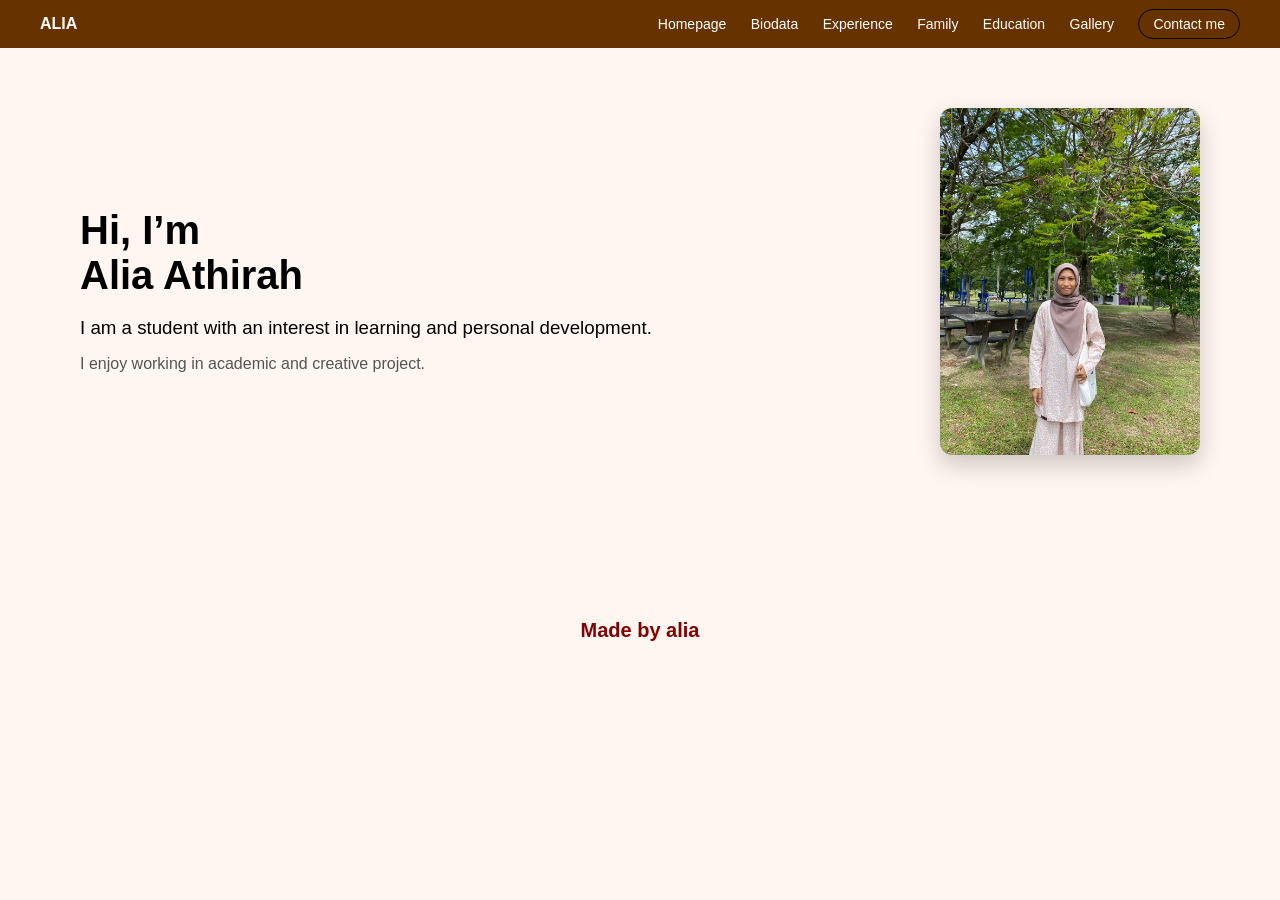
<file: indv assign/index.html>
<html>

<head>

  <title>welcome!</title>
  <link rel="stylesheet" href="style.css" />
</head>

<body>

  <header class="navbar">
    <div class="logo">ALIA</div>
    <nav>
      <a href="index.html">Homepage</a>
	  <a href="Biodata.html">Biodata</a>
      <a href="Experience.html">Experience</a>
	  <a href="Family.html">Family</a>
      <a href="Education.html">Education</a>
      <a href="Gallery.html">Gallery</a>
	  <a href="Contact.html"class="btn">Contact me</a>
     
    </nav>
	
  </header>

  <section class="hero">
    <div class="hero-text">
      <h1>Hi, I’m <br><span>Alia Athirah </span></h1>
      <h3>I am a student with an interest in learning and personal development. <span class="highlight"></span></h3>
	  <p>I enjoy working in academic and creative project.</p>
    </div>

    <div class="hero-image">
      <img src="personal pic.jpeg" alt="Profile Photo">
    </div>
  </section>
  <br><br>
  
  <footer class="footer">
	<br>
	 <p style="text-align:center; padding:30px; font-size:20px; color:#800000"><b>Made by alia</b></p>
	 
	</footer>
	
<script>
	alert("welcome to my website hehe");
	   
</script>

</body>
</html>
</file>
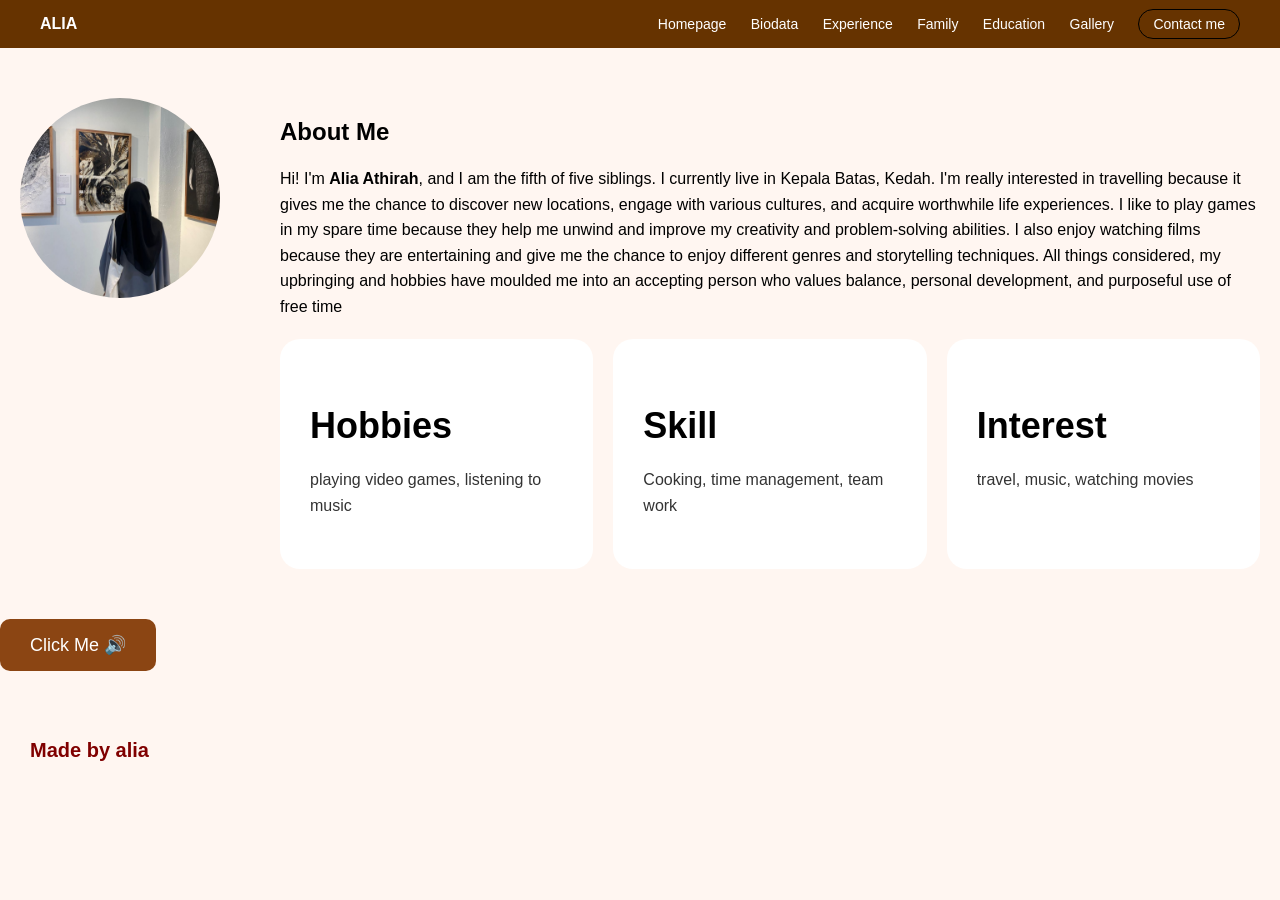
<file: indv assign/Biodata.html>
<html>

<head>

    <title>About Me</title>
    <link rel="stylesheet" href="style.css">
</head>
<body>
     <header class="navbar">
    <div class="logo">ALIA</div>
    <nav>
      <a href="index.html">Homepage</a>
	  <a href="Biodata.html">Biodata</a>
      <a href="Experience.html">Experience</a>
	  <a href="Family.html">Family</a>
      <a href="Education.html">Education</a>
      <a href="Gallery.html">Gallery</a>
	  <a href="Contact.html"class="btn">Contact me</a>     
    </nav>
</body>
  </header>

    <main>
        <section class="about-me">
            <div class="profile-pic">
                <img src="personal pic2.jpeg" alt="Profile Picture">
            </div>
            <div class="about-text">
                <h1>About Me</h1>
                <p>Hi! I'm <strong>Alia Athirah</strong>, and I am the fifth of five siblings. I currently live in Kepala Batas, Kedah. I'm really interested in travelling because it gives me the chance to discover new locations, engage with various cultures, and acquire worthwhile life experiences. I like to play games in my spare time because they help me unwind and improve my creativity and problem-solving abilities. I also enjoy watching films because they are entertaining and give me the chance to enjoy different genres and storytelling techniques. All things considered, my upbringing and hobbies have moulded me into an accepting person who values balance, personal development, and purposeful use of free time</p>

                <div class="skills-cards">
                    <div class="card">
                        <h3>Hobbies</h3>
                        <p>playing video games, listening to music</p>
                    </div>
                    <div class="card">
                        <h3>Skill</h3>
                        <p>Cooking, time management, team work</p>
                    </div>
                    <div class="card">
                        <h3>Interest</h3>
                        <p>travel, music, watching movies</p>
                    </div>
                </div>
            </div>
        </section>
    </main>
	
	<button class="sound-btn" onclick="playSound()">Click Me 🔊</button>

    <audio id="clickSound">
        <source src="music.mp3" type="audio/mpeg">
    </audio>

    <script>
        function playSound() {
            const sound = document.getElementById("clickSound");
            sound.currentTime = 0; // restart sound
            sound.play();
        }
    </script>

</body>
</html>

    <footer class="footer">
	<br>
	 <p style="text-align:left; padding:30px; font-size:20px; color:#800000"><b>Made by alia</b></p>
	</footer>
</body>
</html>
</file>
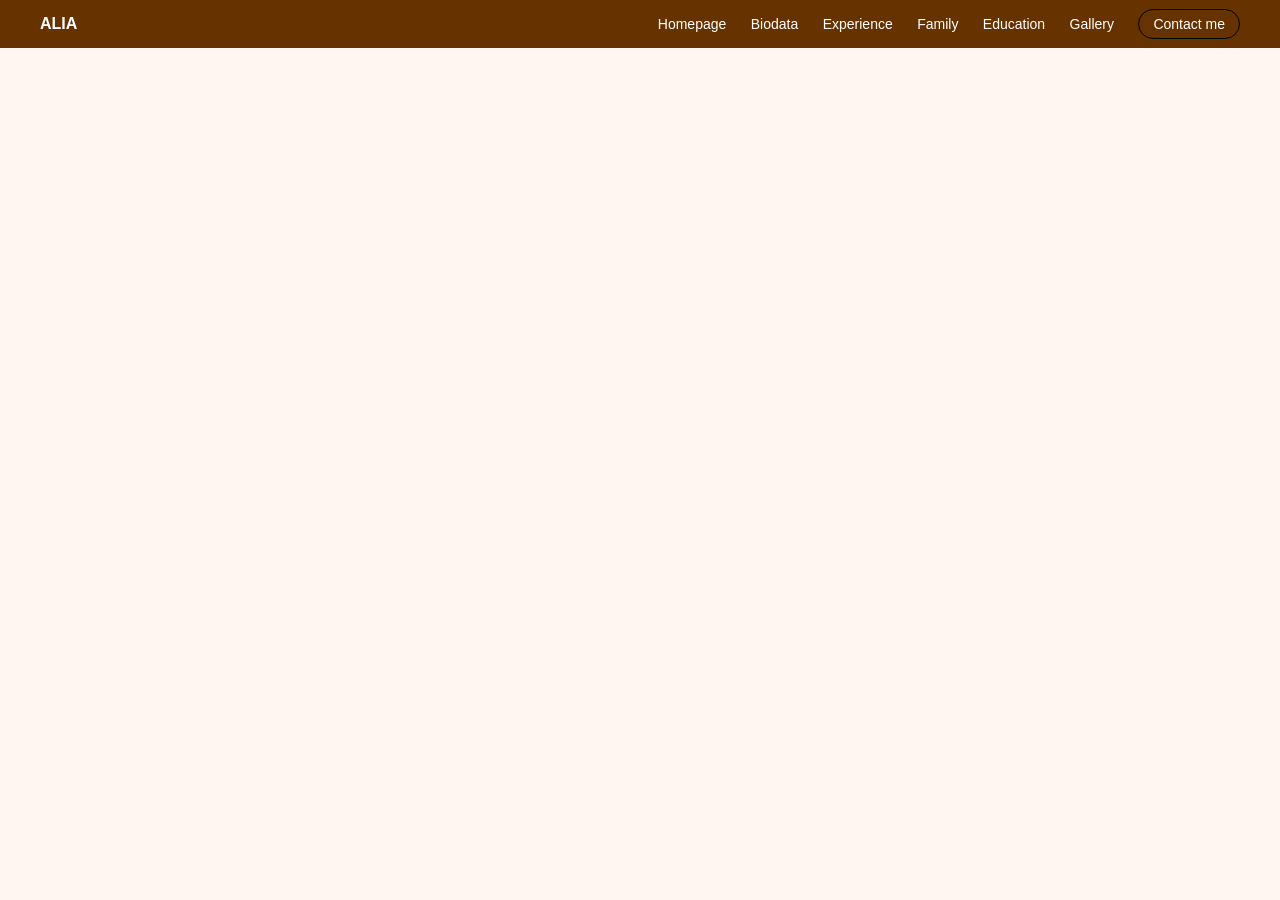
<file: indv assign/Contact.html>
<html>

<head>

    <title>Contact me</title>
    <link rel="stylesheet" href="style.css">
</head>
<body>

     <header class="navbar">
    <div class="logo">ALIA</div>
    <nav>
      <a href="index.html">Homepage</a>
	  <a href="Biodata.html">Biodata</a>
      <a href="Experience.html">Experience</a>
	  <a href="Family.html">Family</a>
      <a href="Education.html">Education</a>
      <a href="Gallery.html">Gallery</a>
      <a href="#" class="btn" onclick="openContact(event)">Contact me</a>
  </nav>
</header>

<div class="overlay" id="overlay" onclick="closeContact()"></div>

<aside class="contact-panel" id="contactPanel">
  <button class="close-btn" onclick="closeContact()">✕</button>

  <h2>Contact me</h2>

  <div class="contact-info">
    <p>📧alia123@gmail.com</p>
    <p>📞 01118587543</p>
    <p>📍 Alia, Malaysia</p>
  </div>

  <hr>

  <h3>Social Media</h3>
  <div class="social-icons">
    <a href="https://wa.me/601118587543">📱</a>
  </div>
</aside>

<script>
  function openContact(e) {
    e.preventDefault(); 
    document.getElementById("contactPanel").classList.add("active");
    document.getElementById("overlay").classList.add("active");
  }

  function closeContact() {
    document.getElementById("contactPanel").classList.remove("active");
    document.getElementById("overlay").classList.remove("active");
  }
</script>

</body>
</html>
</file>
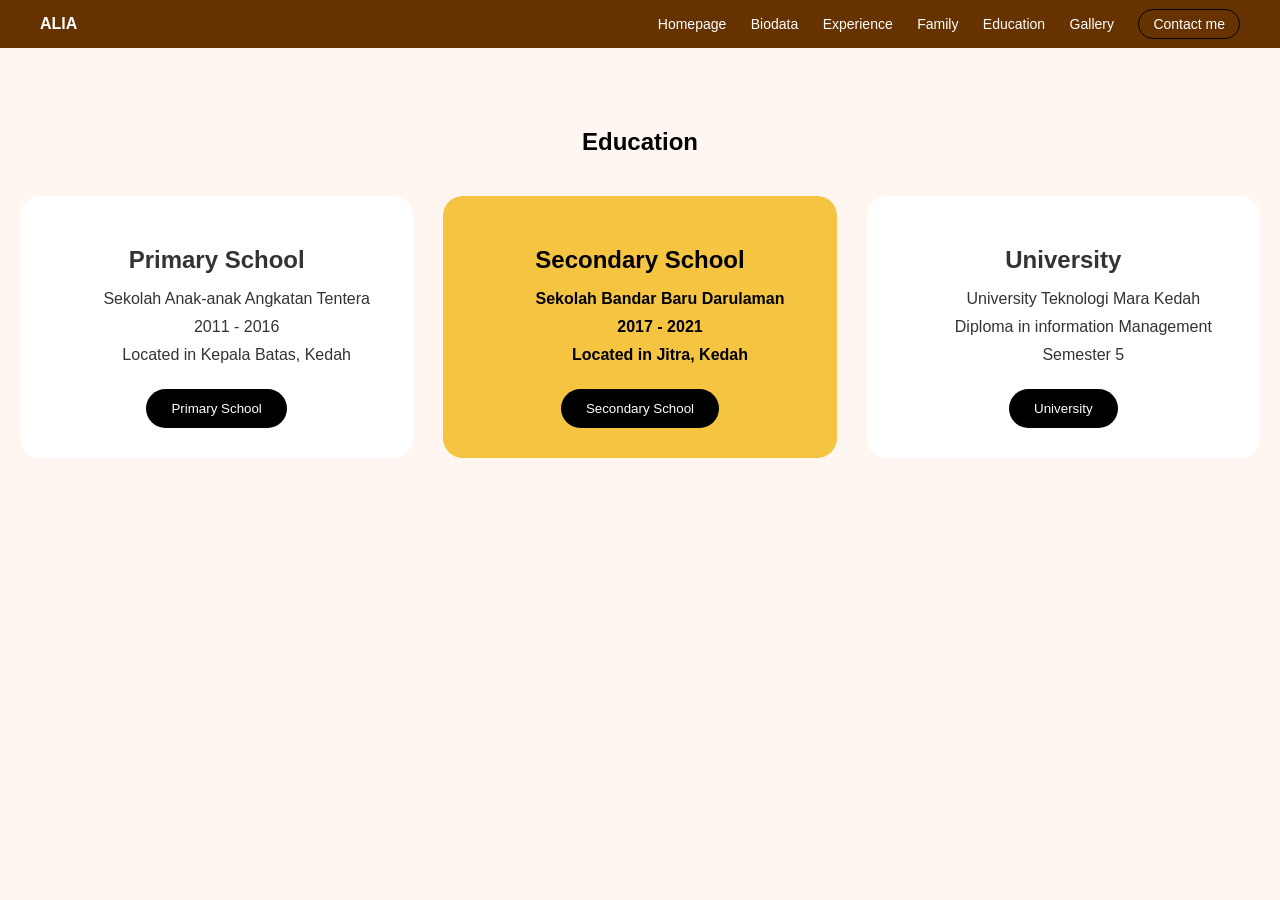
<file: indv assign/Education.html>
<html>

<head>

    <title>Education</title>
    <link rel="stylesheet" href="style.css">
</head>
<body>
     <header class="navbar">
    <div class="logo">ALIA</div>
    <nav>
      <a href="index.html">Homepage</a>
	  <a href="Biodata.html">Biodata</a>
      <a href="Experience.html">Experience</a>
	  <a href="Family.html">Family</a>
      <a href="Education.html">Education</a>
      <a href="Gallery.html">Gallery</a>
	  <a href="Contact.html"class="btn">Contact me</a>     
    </nav>
  </header>
 
<section class="pricing">
    <h1>Education</h1>

    <div class="pricing-container">

        <div class="card">
            <h2>Primary School</h2>
            <ul>
                <li>Sekolah Anak-anak Angkatan Tentera</li>
                <li>2011 - 2016</li>
                <li>Located in Kepala Batas, Kedah</li>
            </ul>
            <button>Primary School</button>
        </div>

        <div class="card highlight">
          
            <h2>Secondary School</h2>
            <ul>
                <li>Sekolah Bandar Baru Darulaman</li>
                <li>2017 - 2021 </li>
                <li>Located in Jitra, Kedah</li>
            </ul>
            <button>Secondary School</button>
        </div>

        <div class="card">
            <h2>University</h2>
            <ul>
                <li>University Teknologi Mara Kedah </li>
                <li>Diploma in information Management</li>
                <li>Semester 5</li>
            </ul>
            <button>University</button>
        </div>

    </div>
</section>

</body>
</html>
</file>
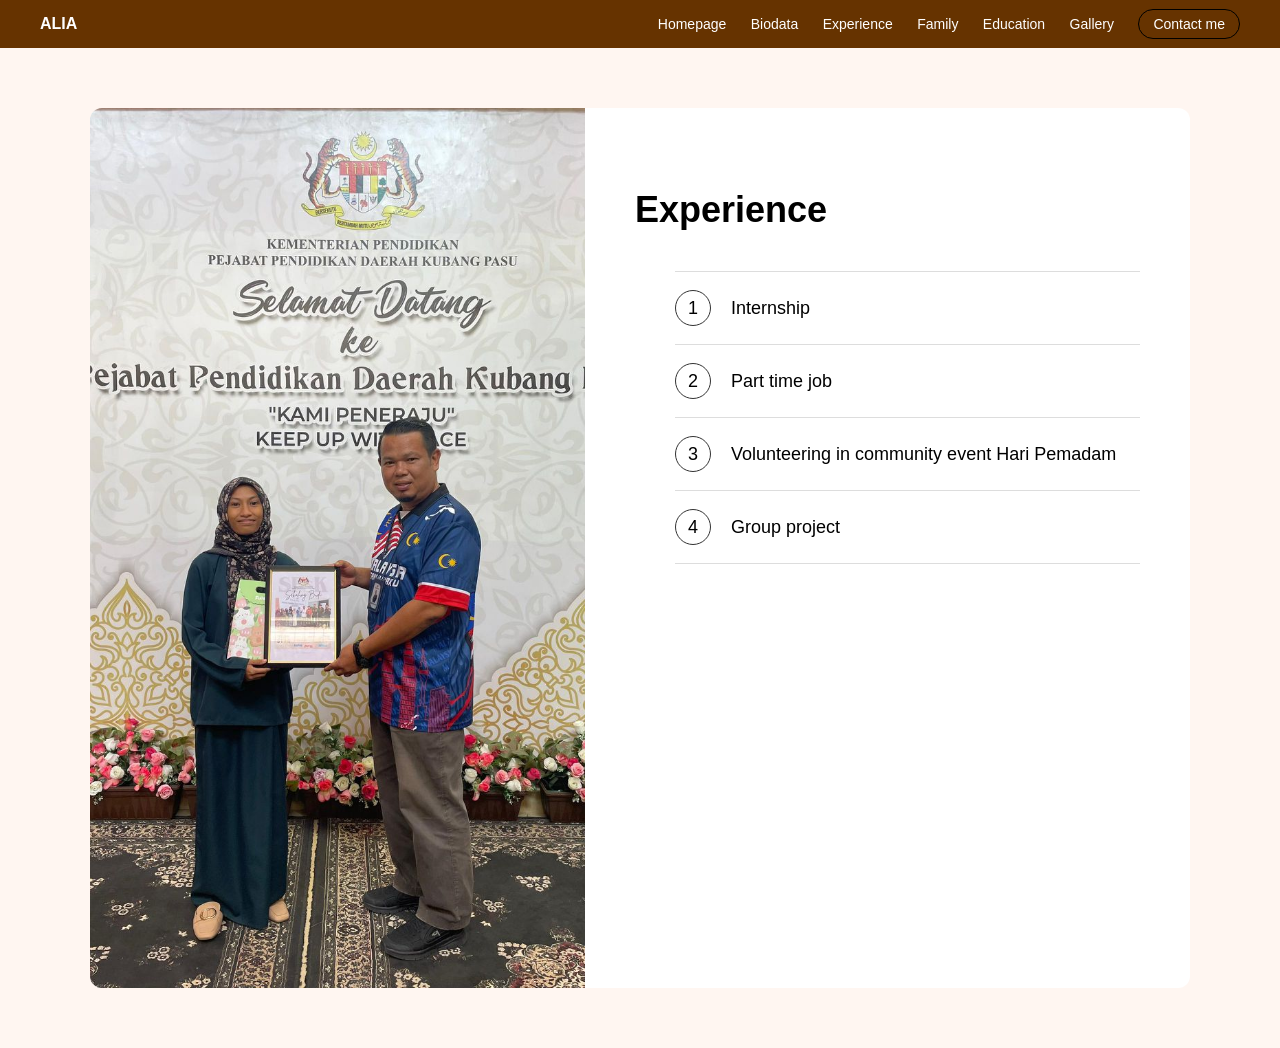
<file: indv assign/experience.html>
<html>

<head>

    <title>Experience</title>
    <link rel="stylesheet" href="style.css">
</head>
<body>

     <header class="navbar">
    <div class="logo">ALIA</div>
    <nav>
      <a href="index.html">Homepage</a>
	  <a href="Biodata.html">Biodata</a>
      <a href="Experience.html">Experience</a>
	  <a href="Family.html">Family</a>
      <a href="Education.html">Education</a>
      <a href="Gallery.html">Gallery</a>
	  <a href="Contact.html"class="btn">Contact me</a>     
    </nav>
  </header>

<section class="experience">
  <div class="image-box">
    <img src="personal pic3.jpg" alt="Resort interior">
  </div>

  <div class="content">
    <h2>Experience<br></h2>

    <ul class="features">
      <li><span>1</span> Internship</li>
      <li><span>2</span> Part time job</li>
      <li><span>3</span> Volunteering in community event Hari Pemadam</li>
      <li><span>4</span>Group project </li>
    </ul>
  </div>
</section>

</body>
</html>
</file>
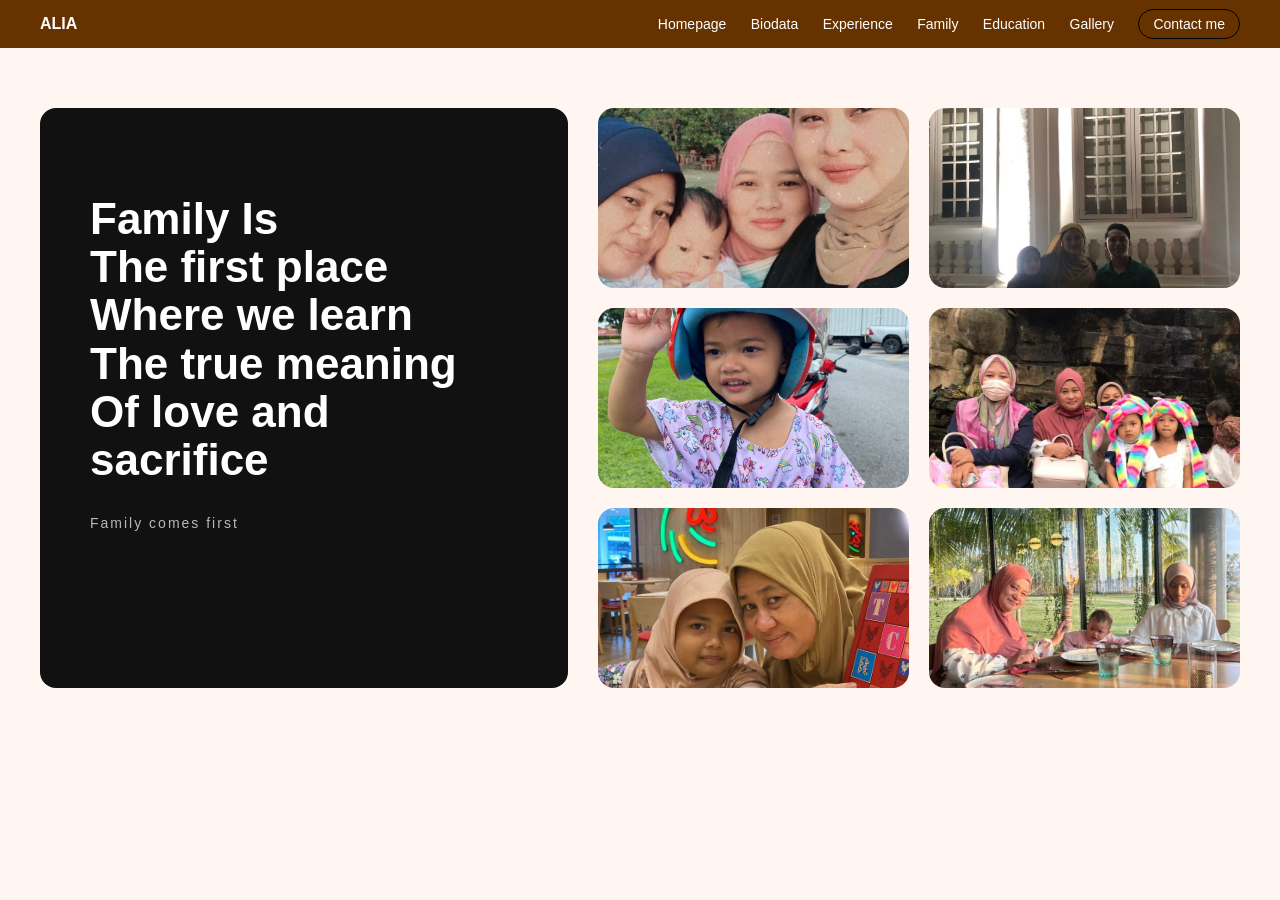
<file: indv assign/Family.html>
<html>

<head>

    <title>Family</title>
    <link rel="stylesheet" href="style.css">
</head>
<body>

     <header class="navbar">
    <div class="logo">ALIA</div>
    <nav>
      <a href="index.html">Homepage</a>
	  <a href="Biodata.html">Biodata</a>
      <a href="Experience.html">Experience</a>
	  <a href="Family.html">Family</a>
      <a href="Education.html">Education</a>
      <a href="Gallery.html">Gallery</a>
	  <a href="Contact.html"class="btn">Contact me</a>     
    </nav>
  </header>
  
  <section class="family-section">
  <div class="text-box">
  
    <h1>
      Family Is<br>
      The first place<br>
      Where we learn<br>
      The true meaning<br>
      Of love and sacrifice
    </h1>

    <span class="website">Family comes first</span>
  </div>

  <div class="gallery">
    <img src="Family pic1.jpeg" alt="">
    <img src="Family pic2.jpeg" alt="">
    <img src="Family pic3.jpeg" alt="">
    <img src="Family pic4.jpeg" alt="">
    <img src="Family pic5.jpeg" alt="">
    <img src="Family pic6.jpeg" alt="">
  </div>
</section>

</body>
</html>
</file>
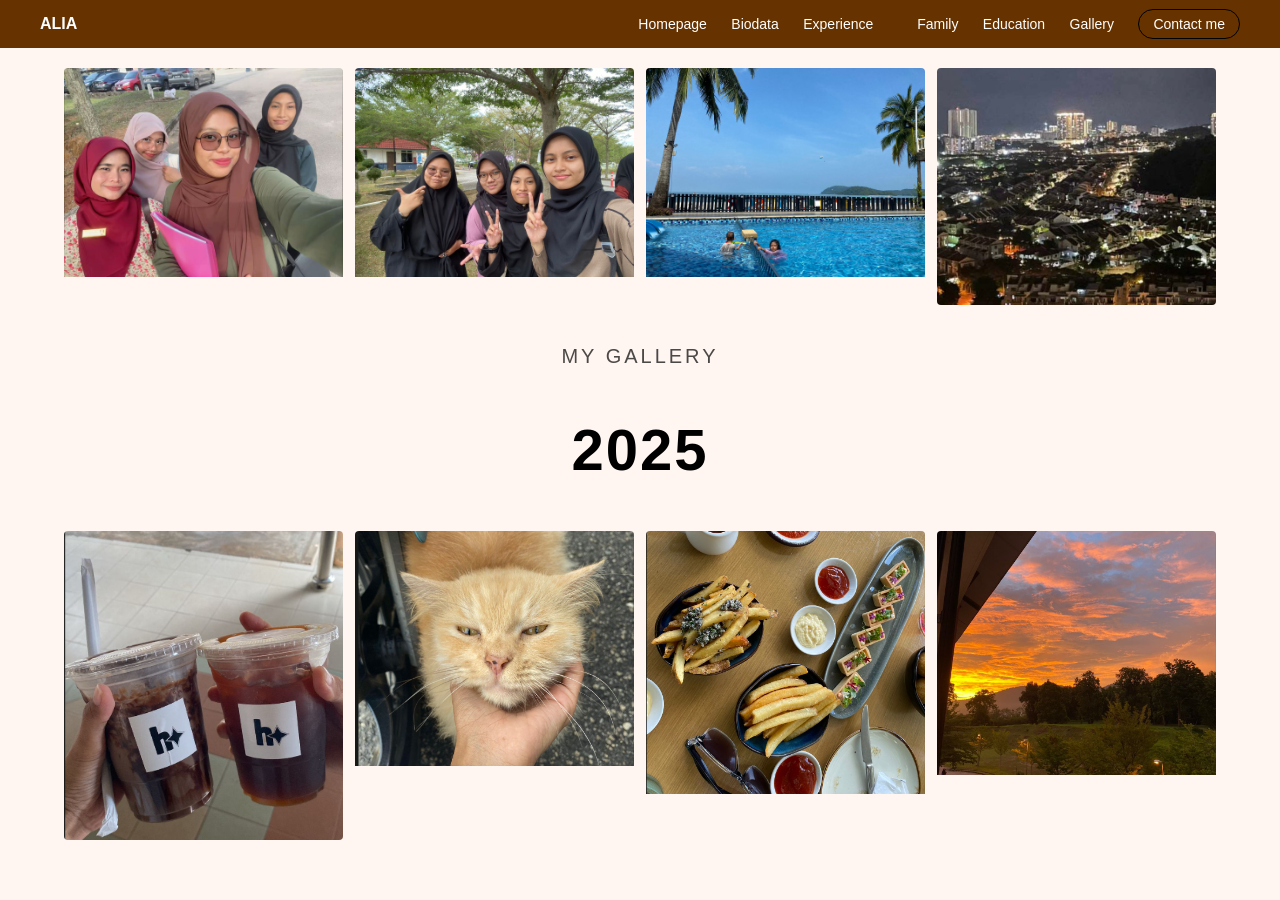
<file: indv assign/Gallery.html>
<html>

<head>

    <title>Gallery</title>
    <link rel="stylesheet" href="style.css">
</head>
<body>
     <header class="navbar">
    <div class="logo">ALIA</div>
    <nav>
      <a href="index.html">Homepage</a>
	  <a href="Biodata.html">Biodata</a>
      <a href="Experience.html">Experience<a>
	  <a href="Family.html">Family</a>
      <a href="Education.html">Education</a>
      <a href="Gallery.html">Gallery</a>
	  <a href="Contact.html"class="btn">Contact me</a>     
    </nav>
  </header>
  
</body>
</html>


<section class="gallery-section">

    <div class="gallery-row top-row">
        <div class="gallery-card">
            <img src="Gallery pic2.png" alt="Intern" />
        </div>
        <div class="gallery-card">
            <img src="Gallery pic1.png" alt="Fighter 2" />
        </div>
        <div class="gallery-card">
            <img src="Gallery pic8.png" alt="Fighter 3" />
        </div>
        <div class="gallery-card">
            <img src="Gallery pic7.png" alt="Fighter 4" />
        </div>
    </div>

    <div class="text-section">
        <h2 class="subtitle">MY GALLERY</h2>
        <h1 class="title">2025</h1>
    </div>

    <div class="gallery-row bottom-row">
        <div class="gallery-card">
            <img src="Gallery pic3.png" alt="Fighter 5" />
        </div>
        <div class="gallery-card">
            <img src="Gallery pic4.png" alt="Fighter 6" />
        </div>
        <div class="gallery-card">
            <img src="Gallery pic5.png" alt="Friends" />
        </div>
        <div class="gallery-card">
            <img src="Gallery pic6.png" alt="Fighter 8" />
        </div>
    </div>

</section>

</body>
</html>
</file>
<file: indv assign/style.css>
body {
	background-color:#ade0e8;
	font-family: arial;
	margin:0px;
}

  
{
  margin: 0;
  padding: 0;
  box-sizing: border-box;
  font-family: Arial, Helvetica, sans-serif;
}

body {
  background-color: #fff6f1;
  color: #000;
}

.navbar {
  background:#663300;
  padding: 15px 40px;
  display: flex;
  justify-content: space-between;
  align-items: center;
  color:white
}

.logo {
  font-weight: bold;
}

.navbar nav a {
  margin-left: 20px;
  text-decoration: none;
  color: #000;
  font-size: 14px;
  color:white;
}

nav a:hover{
	background-color:bisque;
	color:brown;
}

.btn {
  padding: 6px 14px;
  border: 1px solid #000;
  border-radius: 20px;
}

.hero {
  display: flex;
  align-items: center;
  justify-content: space-between;
  padding: 60px 80px;
}

.hero-text h1 {
  font-size: 40px;
  margin-bottom: 10px;
}

.hero-text span {
  font-weight: bold;
}

.hero-text h3 {
  margin-bottom: 10px;
  font-weight: normal;
}

.highlight {
  color: #ff4d6d;
  font-weight: bold;
}

.hero-text p {
  margin-bottom: 15px;
  color: #555;
}

.link {
  text-decoration: none;
  color: #000;
  font-weight: bold;
}

.hero-image img {
  width: 260px;
  border-radius: 12px;
  box-shadow: 0 10px 25px rgba(0,0,0,0.2);
}



.about-me {
    display: flex;
    flex-wrap: row;
    align-items:flex-start;
    justify-content:flex-start;
    padding: 50px 20px;
    gap: 60px;
}

.profile-pic {
	width:200px;
	height:200px;
	display:flex;
	justify-content:left;
	align-items:left;
}

.profile-pic img{
	width: 200px;
    height: 200px;
    border-radius: 50%;
    object-fit: cover;
}

.about-text h1 {
    margin-bottom: 20px;
}

.about-text p {
    margin-bottom: 20px;
    line-height: 1.6;
}

.skills-cards {
    display: flex;
    gap: 20px;
    flex-wrap: wrap;
}

.card {
    background-color: #fff0d4;
    padding: 20px;
    border-radius: 10px;
    flex: 1 1 150px;
}

.card h3 {
    margin-bottom: 10px;
    color: #000;
}
* {
  box-sizing: border-box;
  font-family: Arial, sans-serif;
}




#overlay {
  position: fixed;
  inset: 0;
  background: rgba(0, 0, 0, 0.4);
  opacity: 0;
  visibility: hidden;
  transition: 0.3s;
  z-index: 9;
}

#contactPanel {
  position: fixed;
  top: 0;
  right: -360px;
  width: 320px;
  height: 100%;
  background: #fff;
  padding: 20px;
  transition: 0.3s ease;
  z-index: 10;
  box-shadow: -2px 0 10px rgba(0,0,0,0.2);
}

#contactPanel.active {
  right: 0;
}

#overlay.active {
  opacity: 1;
  visibility: visible;
}

.close-btn {
  position: absolute;
  top: 15px;
  right: 15px;
  background: none;
  border: none;
  font-size: 20px;
  cursor: pointer;
}

.experience {
  max-width: 1100px;
  margin: 60px auto;
  display: flex;
  background: #fff;
  border-radius: 12px;
  overflow: hidden;
  transition: all 0.4s ease;
}

.image-box {
  width: 45%;
  overflow: hidden;
}

.image-box img {
  width: 100%;
  height: 100%;
  object-fit: cover;
  transition: transform 0.6s ease;
}

.experience:hover .image-box img {
  transform: scale(1.08);
}

.content {
  width: 55%;
  padding: 50px;
  transition: all 0.4s ease;
}

.content h2 {
  font-size: 36px;
  margin-bottom: 40px;
  line-height: 1.2;
  transition: color 0.3s ease;
}

.features {
  list-style: none;
}

.features li {
  display: flex;
  align-items: center;
  gap: 20px;
  padding: 18px 0;
  border-top: 1px solid #ddd;
  font-size: 18px;
  cursor: pointer;
  transition: all 0.3s ease;
}

.features li:last-child {
  border-bottom: 1px solid #ddd;
}

.features span {
  width: 36px;
  height: 36px;
  border: 1px solid #333;
  border-radius: 50%;
  display: flex;
  align-items: center;
  justify-content: center;
  transition: all 0.3s ease;
}

.features li:hover {
  padding-left: 10px;
}

.features li:hover span {
  background: #333;
  color: #fff;
}



.family-section {
  max-width: 1200px;
  margin: 60px auto;
  display: flex;
  gap: 30px;
}

.text-box {
  width: 45%;
  background: #111;
  color: #fff;
  padding: 50px;
  border-radius: 16px;
  transition: all 0.4s ease;
}

.text-box h1 {
  font-size: 44px;
  line-height: 1.1;
  margin-bottom: 30px;
  transition: transform 0.4s ease;
}

.subtitle {
  font-size: 18px;
  opacity: 0.85;
  margin-bottom: 40px;
  transition: opacity 0.3s ease;
}

.website {
  font-size: 14px;
  letter-spacing: 2px;
  opacity: 0.7;
}

.text-box:hover h1 {
  transform: translateX(8px);
}

.text-box:hover .subtitle {
  opacity: 1;
}

.gallery {
  width: 55%;
  display: grid;
  grid-template-columns: repeat(2, 1fr);
  gap: 20px;
}

.gallery img {
  width: 100%;
  height: 180px;
  object-fit: cover;
  border-radius: 16px;
  cursor: pointer;
  transition: all 0.4s ease;
}

.gallery img:hover {
  transform: scale(1.08);
  box-shadow: 0 15px 30px rgba(0,0,0,0.25);
}

media (max-width: 900px) {
  .family-section {
    flex-direction: column;
  }

  .text-box,
  .gallery {
    width: 100%;
  }
}




.pricing {
    text-align: center;
    padding: 60px 20px;
}

.pricing h1 {
    margin-bottom: 40px;
}

.pricing-container {
    display: flex;
    justify-content: center;
    gap: 30px;
    flex-wrap: wrap;
}

.card {
    background: #ffffff;
    color: #333;
    width: 280px;
    padding: 30px;
    border-radius: 20px;
    transition: transform 0.4s ease, box-shadow 0.4s ease;
}

.card:hover {
    transform: translateY(-15px);
    box-shadow: 0 20px 40px rgba(0,0,0,0.4);
}

.card h2 {
    margin-bottom: 15px;
}

.card h3 {
    font-size: 36px;
    margin-bottom: 20px;
}

.card span {
    font-size: 14px;
}

.card ul {
    list-style: none;
    margin-bottom: 25px;
}

.card ul li {
    margin: 10px 0;
}

.highlight {
    background: #f5c542;
    color: #000;
    position: relative;
}

.badge {
    position: absolute;
    top: -15px;
    left: 50%;
    transform: translateX(-50%);
    background: #000;
    color: #fff;
    padding: 5px 15px;
    border-radius: 20px;
    font-size: 12px;
}

button {
    padding: 12px 25px;
    border: none;
    border-radius: 30px;
    cursor: pointer;
    background: #000;
    color: #fff;
    transition: background 0.3s ease, transform 0.3s ease;
}

button:hover {
    background: #333;
    transform: scale(1.05);
}





.gallery-section {
    width: 90%;
    margin: auto;
    overflow: hidden;
}

.gallery-row {
    display: flex;
    justify-content: space-between;
    gap: 12px;
    margin: 20px 0;
    animation: fadeInUp 1.2s ease-out both;
}

.gallery-card {
    flex: 1 1 23%;
    position: relative;
    overflow: hidden;
    border-radius: 4px;
}

.gallery-card img {
    width: 100%;
    display: block;
    transform: scale(1);
    transition: transform 0.6s ease, opacity 0.6s ease;
}

.gallery-card:hover img {
    transform: scale(1.12);
    opacity: 0.85;
}

.text-section {
    text-align: center;
    margin: 40px 0;
    animation: fadeIn 1.5s ease-out both;
}

.subtitle {
    font-size: 20px;
    letter-spacing: 3px;
    font-weight: 400;
    opacity: 0.7;
    text-transform: uppercase;
    margin-bottom: 8px;
}

.title {
    font-size: 58px;
    font-weight: 900;
    letter-spacing: 2px;
    text-transform: uppercase;
}


@keyframes fadeInUp {
    from {
        opacity: 0;
        transform: translateY(30px);
    }
    to {
        opacity: 1;
        transform: translateY(0);
    }
}

@keyframes fadeIn {
    from {
        opacity: 0;
        transform: scale(0.8);
    }
    to {
        opacity: 1;
        transform: scale(1);
    }
}

@media (max-width: 900px) {
    .gallery-row {
        flex-wrap: wrap;
    }
    .gallery-card {
        flex: 1 1 48%;
    }
}

@media (max-width: 600px) {
    .gallery-card {
        flex: 1 1 100%;
    }
    .title {
        font-size: 42px;
    }
}



.sound-btn {
    padding: 15px 30px;
    font-size: 18px;
    border: none;
    border-radius: 10px;
    background-color:#8B4513;
    color: white;
    cursor: pointer;
    transition: 0.3s;
}

.sound-btn:hover {
    background-color:#e8daa7;
    transform: scale(1.05);
}
</file>
